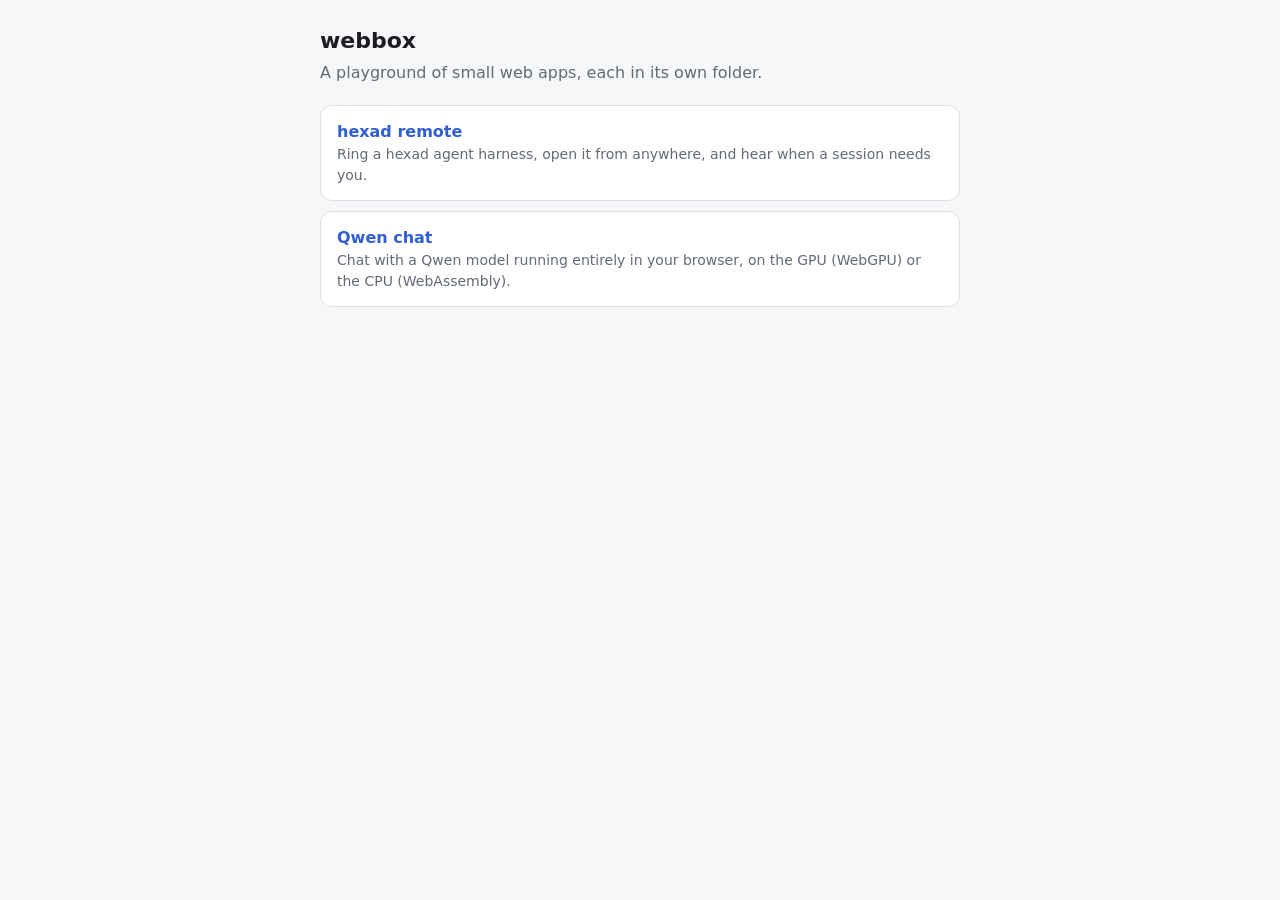
<file: index.html>
<!doctype html>
<html lang="en">
<head>
<meta charset="utf-8">
<meta name="viewport" content="width=device-width, initial-scale=1">
<title>webbox</title>
<meta name="description" content="A playground of small web apps.">
<style>
  :root { --bg:#f6f7f9; --panel:#ffffff; --text:#1b1d22; --muted:#626a76; --line:#dde1e7; --accent:#2f5fd0; }
  @media (prefers-color-scheme: dark) { :root:not([data-theme="light"]) { --bg:#14161b; --panel:#1d2027; --text:#e6e8ec; --muted:#9aa2ae; --line:#2e333d; --accent:#7aa2f7; } }
  :root[data-theme="dark"] { --bg:#14161b; --panel:#1d2027; --text:#e6e8ec; --muted:#9aa2ae; --line:#2e333d; --accent:#7aa2f7; }
  body { margin:0; background:var(--bg); color:var(--text); font:16px/1.5 system-ui, -apple-system, "Segoe UI", sans-serif; padding:24px 16px; }
  main { max-width:640px; margin:0 auto; }
  h1 { font-size:22px; margin:0 0 4px; } p { color:var(--muted); margin:0 0 20px; }
  a.app { display:block; background:var(--panel); border:1px solid var(--line); border-radius:12px; padding:14px 16px; margin:10px 0; color:var(--text); text-decoration:none; }
  a.app:hover { border-color:var(--accent); }
  a.app b { color:var(--accent); } a.app span { display:block; color:var(--muted); font-size:14px; }
</style>
</head>
<body>
<main>
  <h1>webbox</h1>
  <p>A playground of small web apps, each in its own folder.</p>
  <a class="app" href="hexad/"><b>hexad remote</b><span>Ring a hexad agent harness, open it from anywhere, and hear when a session needs you.</span></a>
  <a class="app" href="qwen-chat/"><b>Qwen chat</b><span>Chat with a Qwen model running entirely in your browser, on the GPU (WebGPU) or the CPU (WebAssembly).</span></a>
</main>
</body>
</html>
</file>
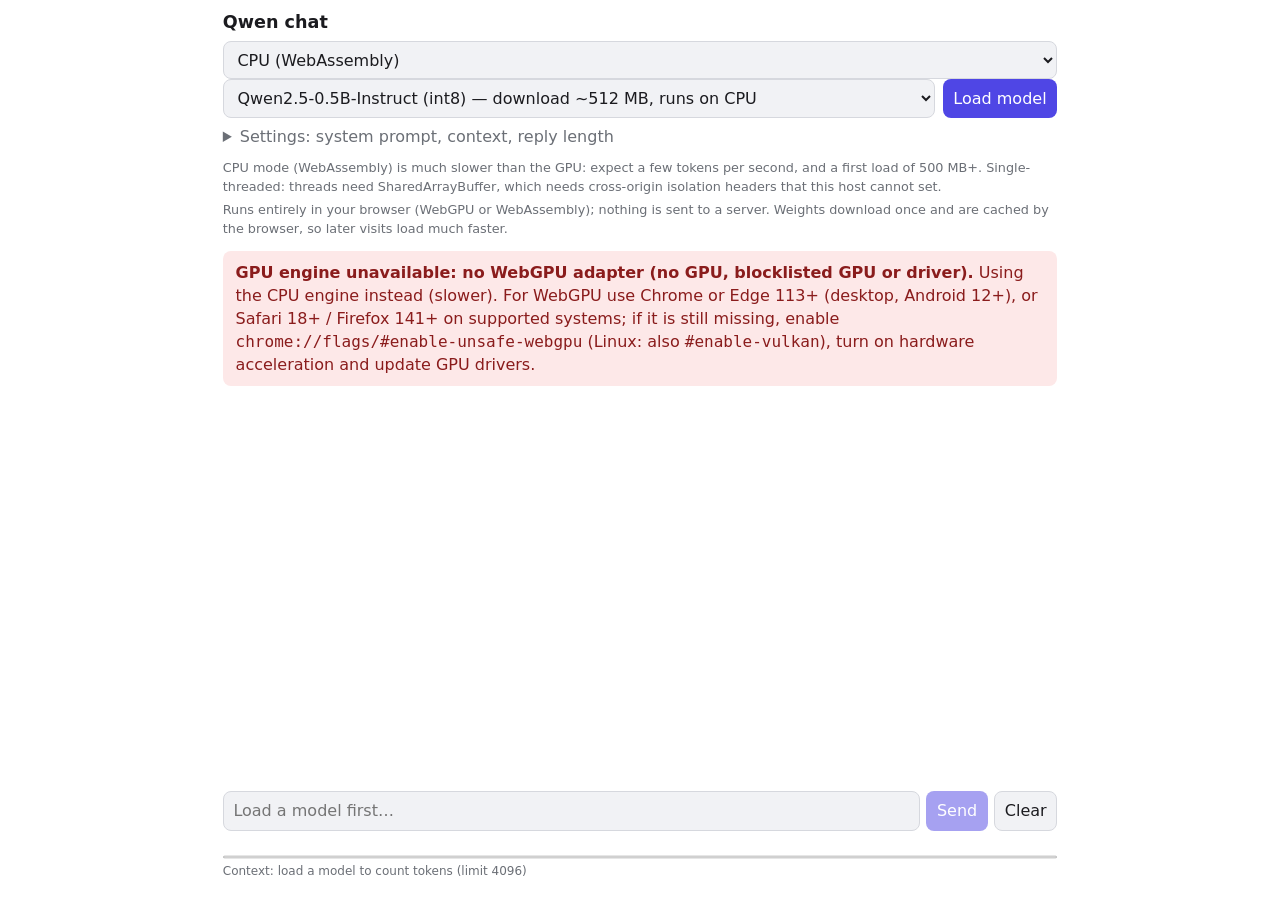
<file: qwen-chat/index.html>
<!doctype html>
<html lang="en">
<head>
<meta charset="utf-8">
<meta name="viewport" content="width=device-width, initial-scale=1">
<meta name="color-scheme" content="light dark">
<title>Qwen chat (in-browser, WebGPU)</title>
<link rel="stylesheet" href="style.css">
</head>
<body>
<header>
  <h1>Qwen chat</h1>
  <div class="row">
    <select id="engine" aria-label="Engine"></select>
  </div>
  <div class="row">
    <select id="model" aria-label="Model"></select>
    <button id="load" class="primary">Load model</button>
  </div>
  <details id="settings">
    <summary>Settings: system prompt, context, reply length</summary>
    <textarea id="system" rows="3" aria-label="System prompt">You are a helpful assistant.</textarea>
    <div class="row set">
      <label>Context size <select id="ctx"></select></label>
      <label>Reply length (tokens) <input id="reply" type="number" min="16" max="8192" step="16" value="512"></label>
    </div>
    <p class="note" id="ctxnote"></p>
  </details>
  <p class="note" id="cpunote" hidden>CPU mode (WebAssembly) is much slower than the GPU: expect a few tokens per second, and a first load of 500 MB+. <span id="threads"></span></p>
  <p class="note">Runs entirely in your browser (WebGPU or WebAssembly); nothing is sent to a server. Weights download once and are cached by the browser, so later visits load much faster.</p>
</header>
<div id="nogpu" class="banner err" hidden></div>
<div id="progress" hidden><div id="bar"><i></i></div><div id="ptext"></div></div>
<div id="error" class="banner err" hidden></div>
<main id="log" aria-live="polite"></main>
<form id="form">
  <textarea id="input" rows="1" placeholder="Load a model first…" disabled></textarea>
  <button id="send" class="primary" disabled>Send</button>
  <button id="stop" type="button" hidden>Stop</button>
  <button id="clear" type="button" title="Clear chat">Clear</button>
</form>
<div id="meterbox"><progress id="meterbar" max="1" value="0"></progress><div id="meter"></div></div>
<div id="stats"></div>
<script type="module" src="app.js"></script>
</body>
</html>
</file>
<file: qwen-chat/style.css>
:root{--bg:#fff;--fg:#1b1b1f;--mut:#6b6f76;--card:#f1f2f5;--me:#dbe7ff;--acc:#4f46e5;--err:#fde8e8;--errf:#8a1c1c;--bd:#d6d8de}
@media(prefers-color-scheme:dark){:root{--bg:#121316;--fg:#e8e9ec;--mut:#9a9ea6;--card:#1e2025;--me:#26325a;--acc:#818cf8;--err:#3a1a1a;--errf:#ffb4b4;--bd:#34373e}}
*{box-sizing:border-box}
html,body{height:100%}
body{margin:0;display:flex;flex-direction:column;background:var(--bg);color:var(--fg);font:16px/1.45 system-ui,sans-serif;max-width:860px;margin-inline:auto}
header{padding:.6rem .8rem 0}
h1{font-size:1.1rem;margin:0 0 .4rem}
.row{display:flex;gap:.5rem}
select,textarea,button{font:inherit;color:inherit;background:var(--card);border:1px solid var(--bd);border-radius:8px;padding:.45rem .6rem}
select{flex:1;min-width:0}
textarea{width:100%;resize:vertical}
button{cursor:pointer}button:disabled{opacity:.5;cursor:default}
button.primary{background:var(--acc);color:#fff;border-color:transparent}
summary{cursor:pointer;margin:.4rem 0;color:var(--mut)}
.note{color:var(--mut);font-size:.8rem;margin:.3rem 0}
.banner{margin:.5rem .8rem;padding:.6rem .8rem;border-radius:8px}
.err{background:var(--err);color:var(--errf)}
#progress{padding:0 .8rem}
#bar{height:8px;background:var(--card);border-radius:4px;overflow:hidden}
#bar i{display:block;height:100%;width:0;background:var(--acc);transition:width .2s}
#ptext{font-size:.8rem;color:var(--mut);margin-top:.2rem;word-break:break-word}
main{flex:1;overflow-y:auto;padding:.6rem .8rem;display:flex;flex-direction:column;gap:.6rem}
.msg{padding:.5rem .75rem;border-radius:12px;max-width:92%;white-space:pre-wrap;overflow-wrap:anywhere;background:var(--card)}
.msg.user{align-self:flex-end;background:var(--me)}
#form{display:flex;gap:.4rem;padding:.6rem .8rem;align-items:flex-end}
#form textarea{resize:none;max-height:9rem}
#stats{font-size:.75rem;color:var(--mut);padding:0 .8rem .5rem;min-height:1.2rem}
[hidden]{display:none!important}
.set{flex-wrap:wrap;margin-top:.4rem}
.set label{display:flex;flex-direction:column;font-size:.8rem;color:var(--mut);gap:.2rem;flex:1;min-width:9rem}
.set input{width:100%;font:inherit;color:inherit;background:var(--card);border:1px solid var(--bd);border-radius:8px;padding:.45rem .6rem}
#meterbox{padding:0 .8rem}
#meterbar{width:100%;height:6px;accent-color:var(--acc)}
#meter{font-size:.75rem;color:var(--mut)}
.msg.note{align-self:center;background:none;color:var(--mut);font-size:.8rem;font-style:italic;text-align:center}
.msg.dropped{opacity:.45}
</file>
